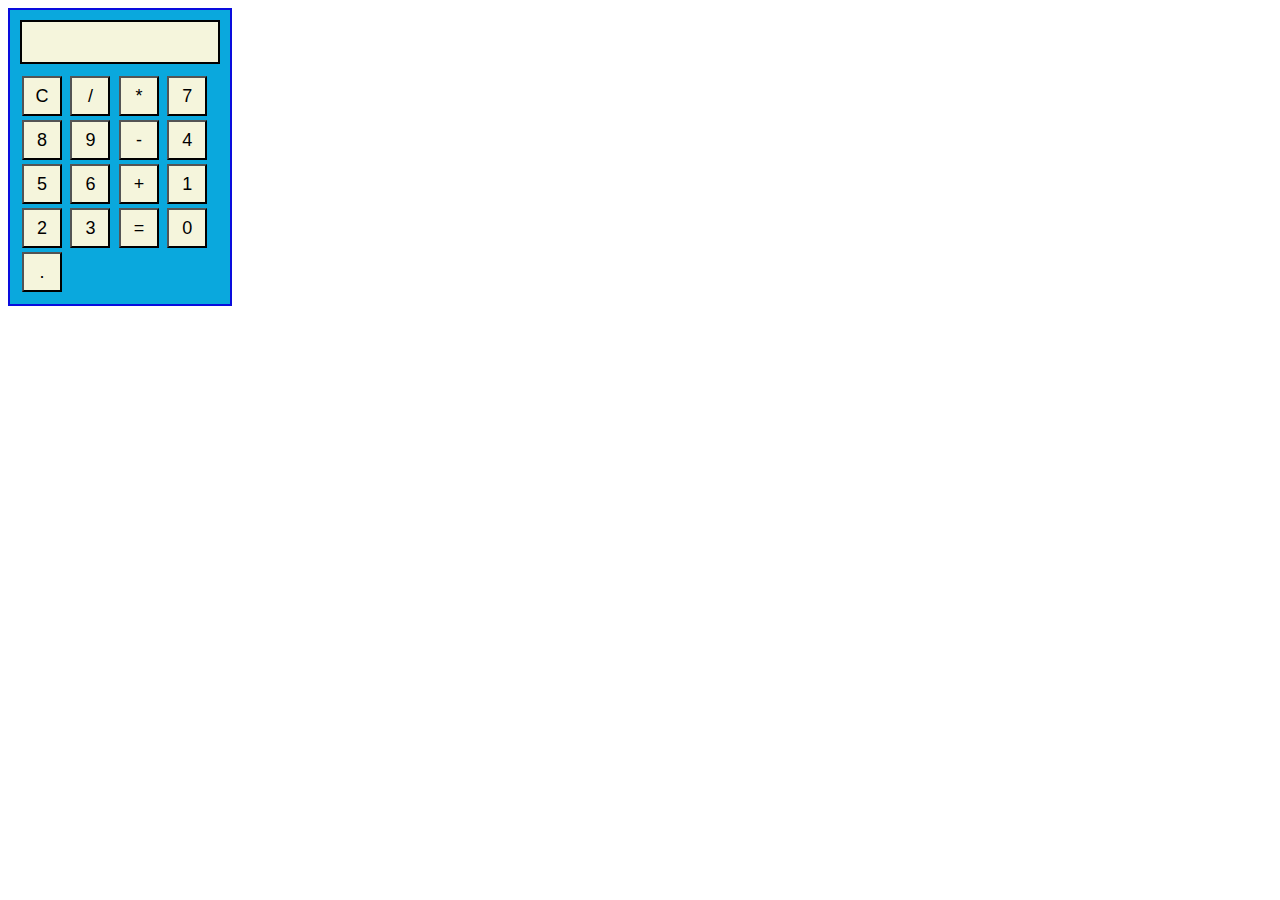
<file: basic calculator.html>
<!DOCTYPE html>
<html>
<head>
  <title>Basic Calculator</title>
  <style>
    body {
      font-family: Arial, sans-serif;
    }
    #calculator {
      width: 200px;
      border: 2px solid #0a0ddd;
      background-color: #0aa8dd;
      padding: 10px;
    }
    #output {
      height: 40px;
      text-align: right;
      margin-bottom: 10px;
      font-size: 18px;
      background-color: beige;
      border: 2px solid #000000;
    }
    button {
      width: 40px;
      height: 40px;
      font-size: 18px;
      margin: 2px;
      background-color: beige;
    }
  </style>
</head>
<body>
  <div id="calculator">
    <div id="output"></div>
    <button onclick="clearOutput()">C</button>
    <button onclick="appendToOutput('/')">/</button>
    <button onclick="appendToOutput('*')">*</button>
    <button onclick="appendToOutput('7')">7</button>
    <button onclick="appendToOutput('8')">8</button>
    <button onclick="appendToOutput('9')">9</button>
    <button onclick="appendToOutput('-')">-</button>
    <button onclick="appendToOutput('4')">4</button>
    <button onclick="appendToOutput('5')">5</button>
    <button onclick="appendToOutput('6')">6</button>
    <button onclick="appendToOutput('+')">+</button>
    <button onclick="appendToOutput('1')">1</button>
    <button onclick="appendToOutput('2')">2</button>
    <button onclick="appendToOutput('3')">3</button>
    <button onclick="calculate()">=</button>
    <button onclick="appendToOutput('0')">0</button>
    <button onclick="appendToOutput('.')">.</button>
  </div>

  <script>
    function appendToOutput(value) {
      document.getElementById("output").textContent += value;
    }

    function clearOutput() {
      document.getElementById("output").textContent = "";
    }

    function calculate() {
      const output = document.getElementById("output").textContent;
      let result;
      try {
        result = eval(output); // This is not recommended for a production calculator due to security concerns.
      } catch (error) {
        result = "Error";
      }
      document.getElementById("output").textContent = result;
    }
  </script>
</body>
</html>
</file>
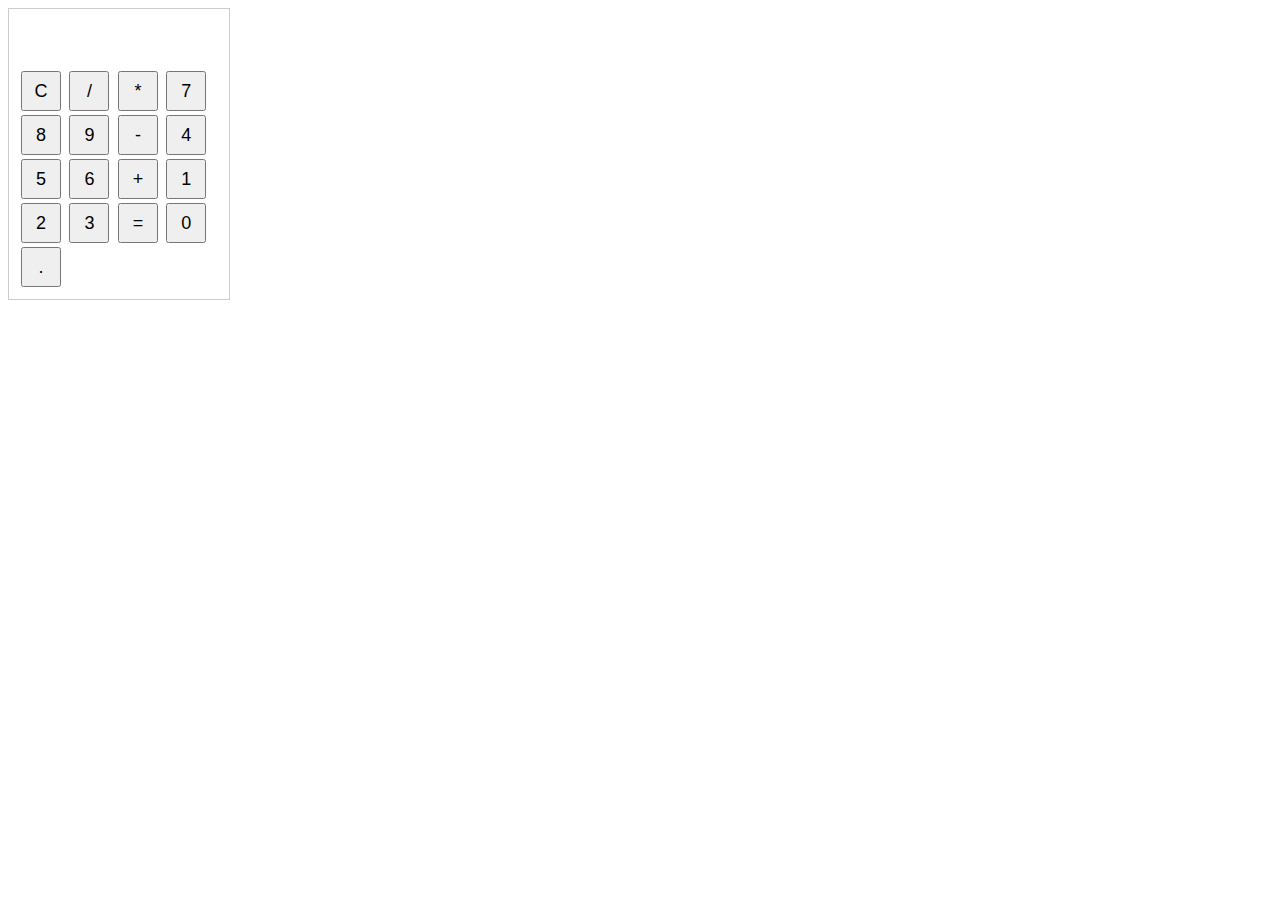
<file: calculator.html>
<!DOCTYPE html>
<html>
<head>
  <title>Basic Calculator</title>
  <style>
    body {
      font-family: Arial, sans-serif;
    }
    #calculator {
      width: 200px;
      border: 1px solid #ccc;
      padding: 10px;
    }
    #output {
      height: 40px;
      text-align: right;
      margin-bottom: 10px;
      font-size: 18px;
    }
    button {
      width: 40px;
      height: 40px;
      font-size: 18px;
      margin: 2px;
    }
  </style>
</head>
<body>
  <div id="calculator">
    <div id="output"></div>
    <button onclick="clearOutput()">C</button>
    <button onclick="appendToOutput('/')">/</button>
    <button onclick="appendToOutput('*')">*</button>
    <button onclick="appendToOutput('7')">7</button>
    <button onclick="appendToOutput('8')">8</button>
    <button onclick="appendToOutput('9')">9</button>
    <button onclick="appendToOutput('-')">-</button>
    <button onclick="appendToOutput('4')">4</button>
    <button onclick="appendToOutput('5')">5</button>
    <button onclick="appendToOutput('6')">6</button>
    <button onclick="appendToOutput('+')">+</button>
    <button onclick="appendToOutput('1')">1</button>
    <button onclick="appendToOutput('2')">2</button>
    <button onclick="appendToOutput('3')">3</button>
    <button onclick="calculate()">=</button>
    <button onclick="appendToOutput('0')">0</button>
    <button onclick="appendToOutput('.')">.</button>
  </div>

  <script>
    function appendToOutput(value) {
      document.getElementById("output").textContent += value;
    }

    function clearOutput() {
      document.getElementById("output").textContent = "";
    }

    function calculate() {
      const output = document.getElementById("output").textContent;
      let result;
      try {
        result = eval(output); // This is not recommended for a production calculator due to security concerns.
      } catch (error) {
        result = "Error";
      }
      document.getElementById("output").textContent = result;
    }
  </script>
</body>
</html>
</file>
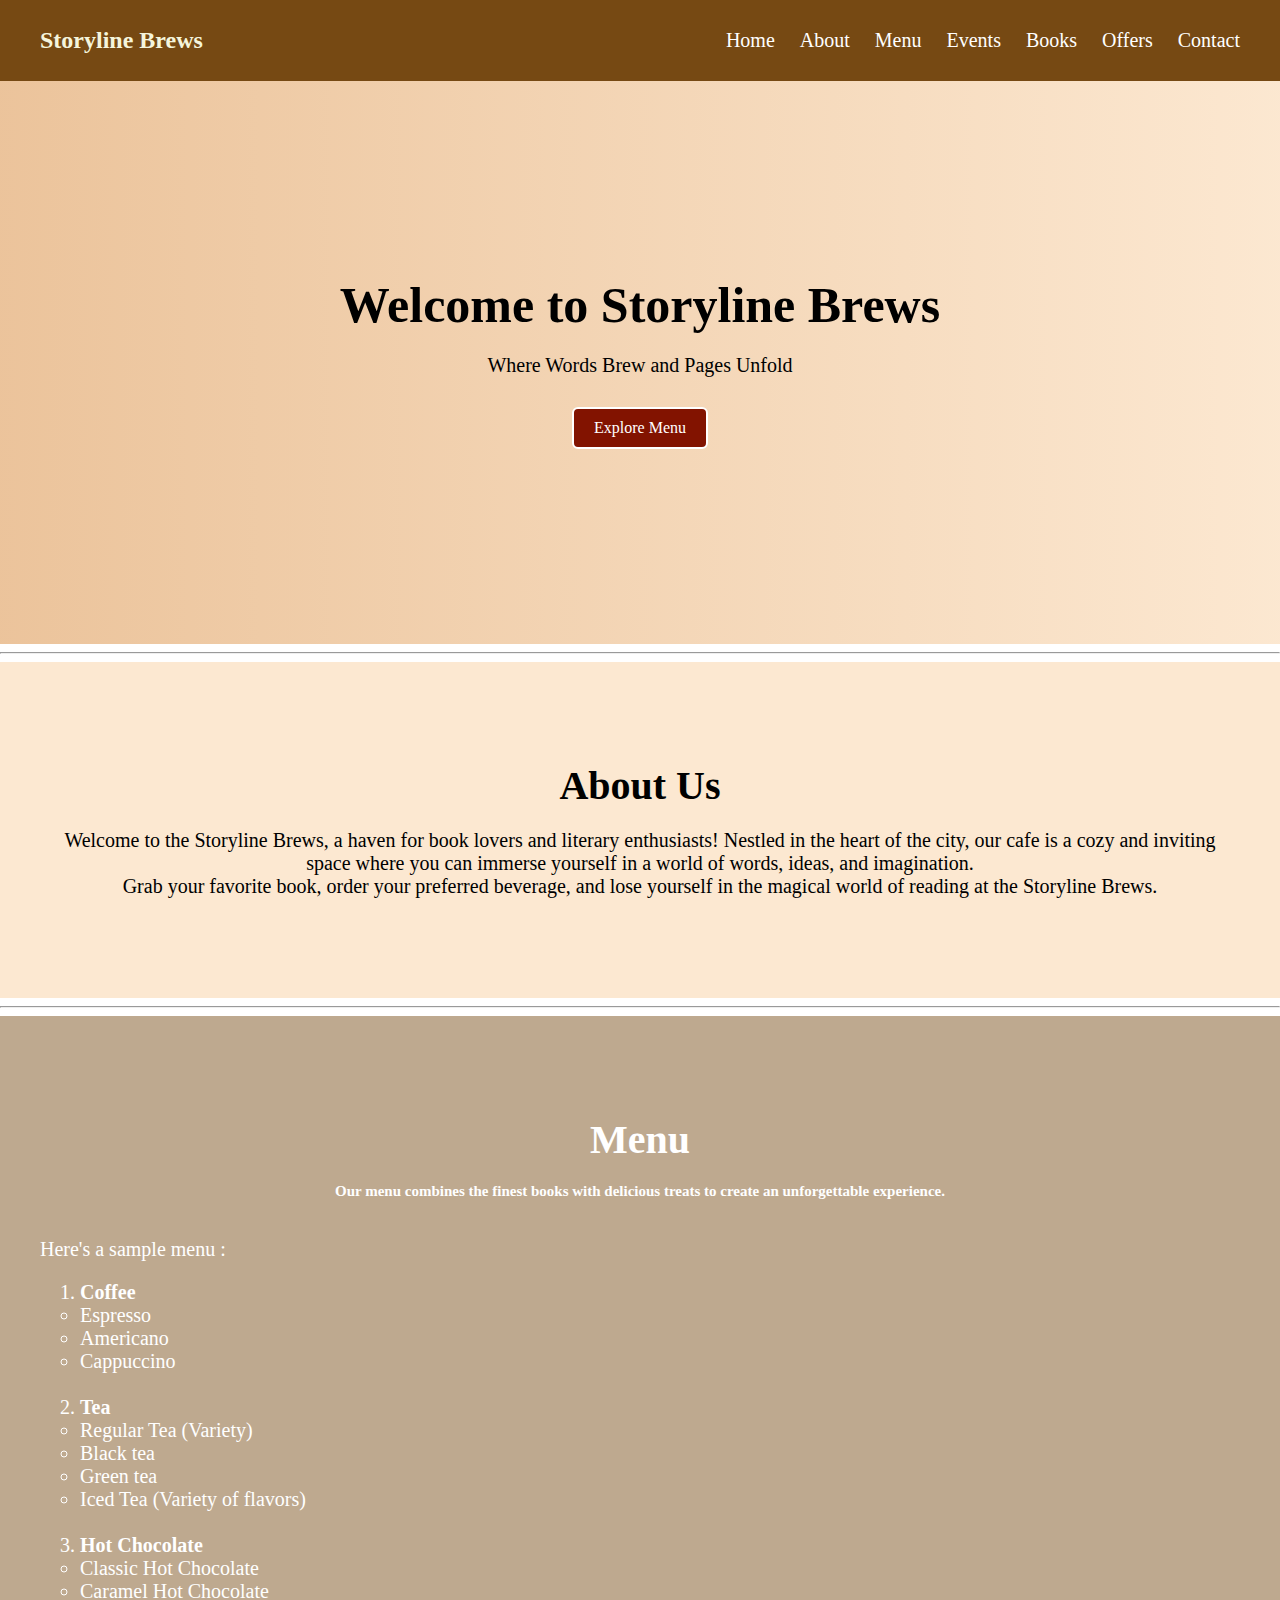
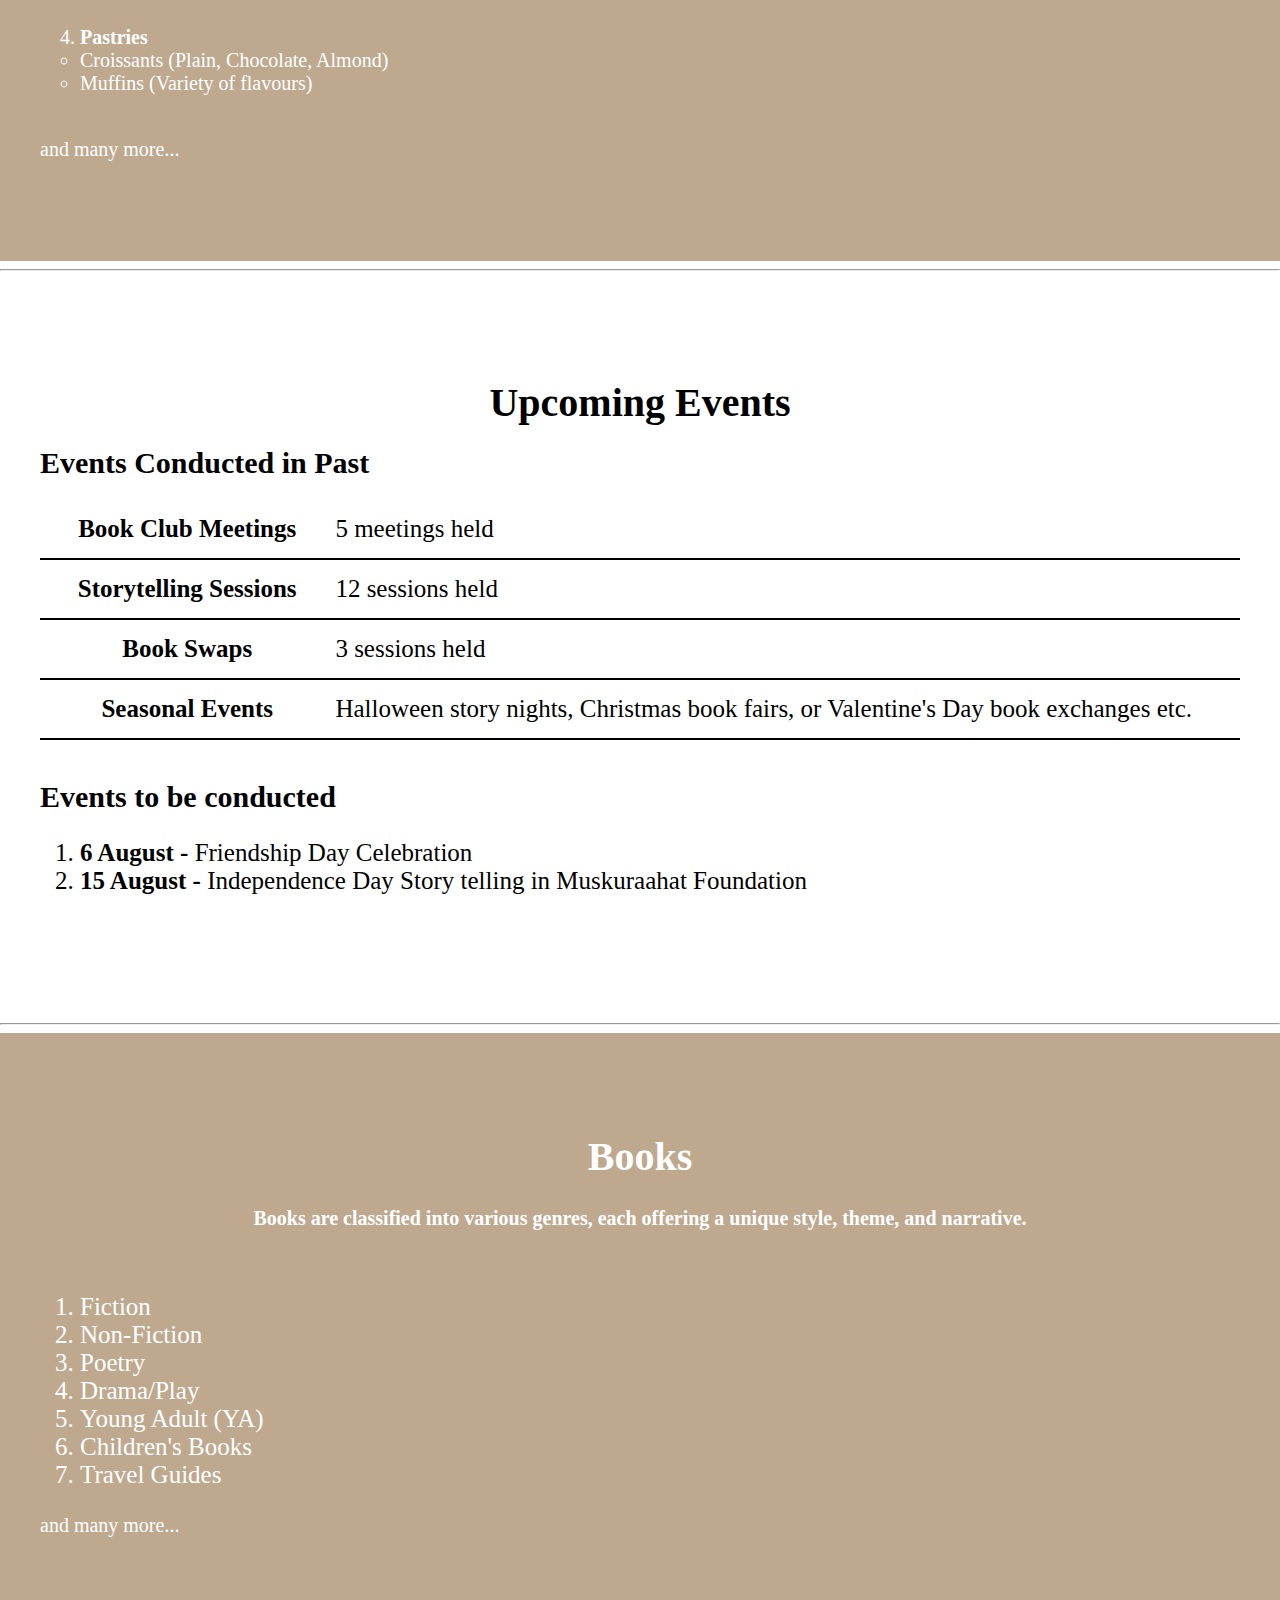
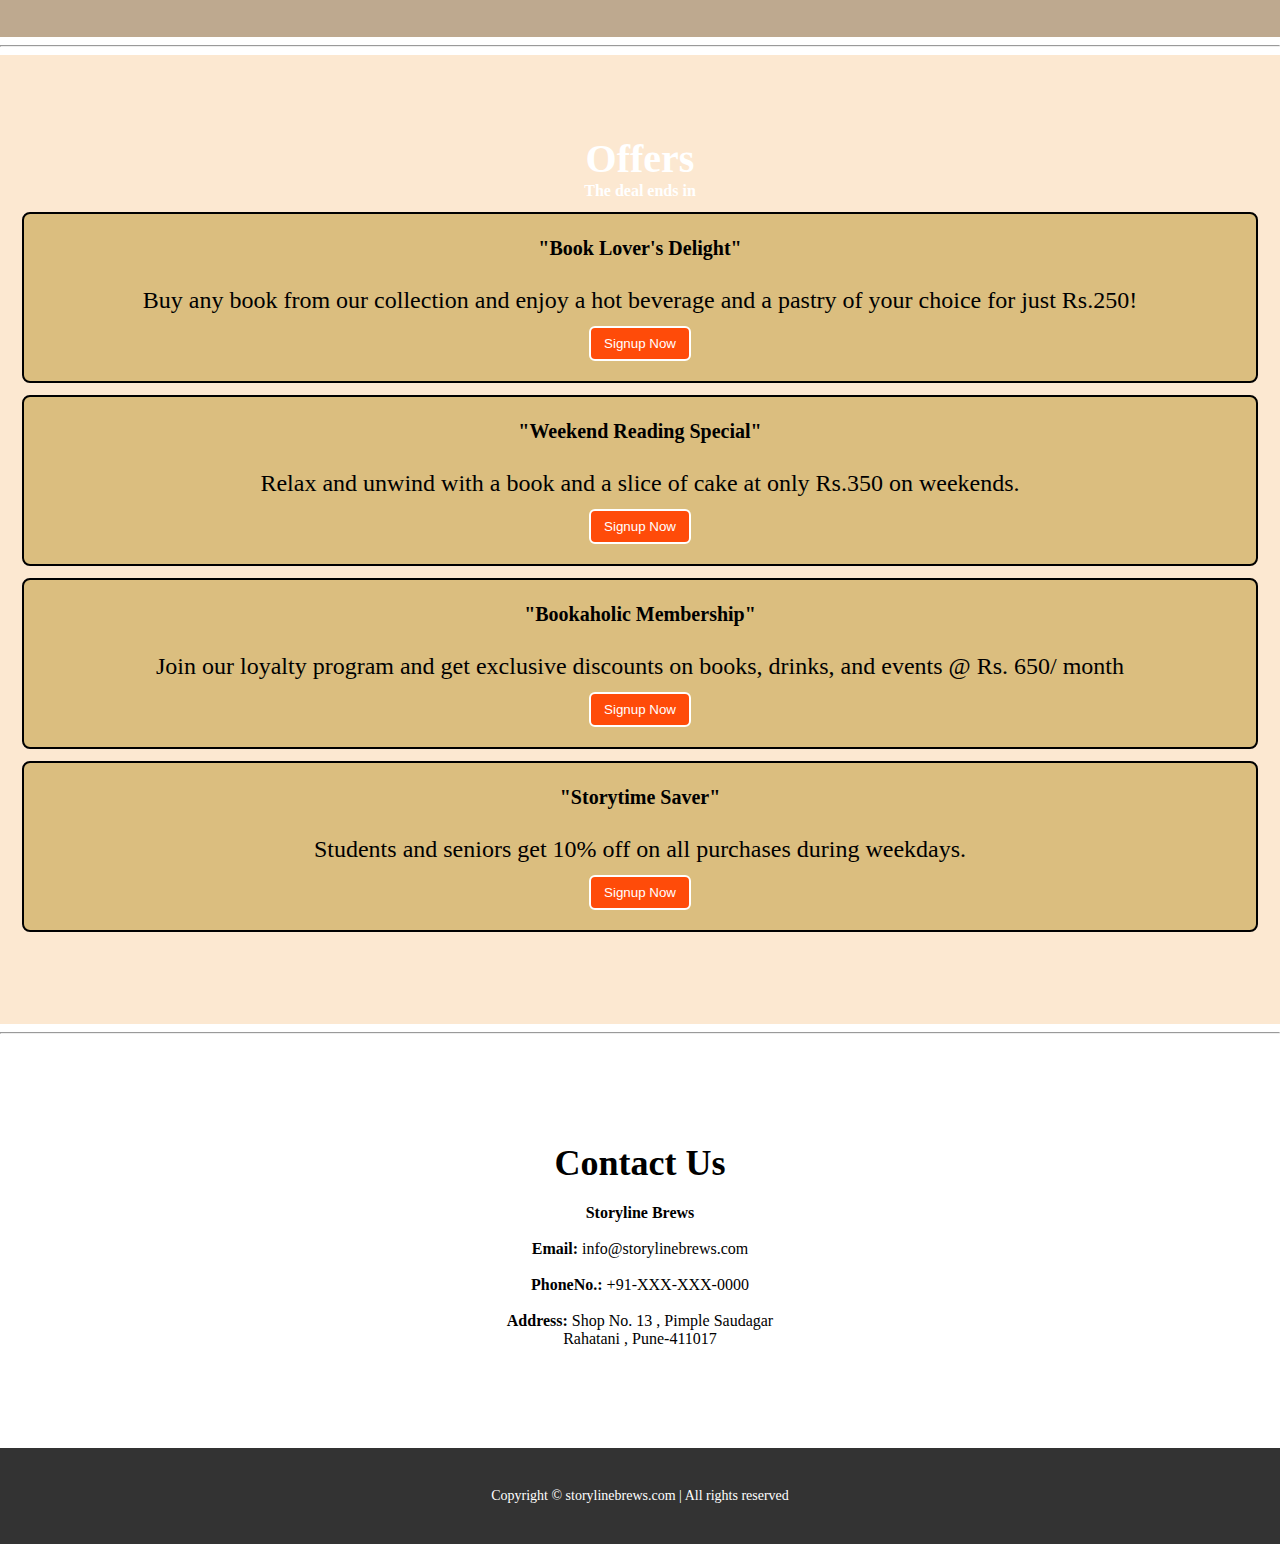
<file: lpp.html>
<!DOCTYPE html>
<html lang="en">
<head>
  <meta charset="UTF-8">
  <meta name="viewport" content="width=device-width, initial-scale=1.0">
  <title>Storyline Brews</title>
  <link rel="stylesheet" href="styles.css">
  <script src="script.js"></script>
</head>
<body>
  <!-- Navigation -->
  <nav>
    <div class="container">
      <h1 class="logo">Storyline Brews</h1>
      <ul class="menu">
        <li><a href="#home">Home</a></li>
        <li><a href="#about">About</a></li>
        <li><a href="#menu">Menu</a></li>
        <li><a href="#events">Events</a></li>
        <li><a href="#books">Books</a></li>
        <li><a href="#offers">Offers</a></li>
        <li><a href="#contact">Contact</a></li>
        
      </ul>
    </div>
  </nav>

  <!-- Hero Section -->
  <header class="hero">
    <div class="container">
      <h1>Welcome to Storyline Brews</h1>
      <p>Where Words Brew and Pages Unfold</p>
      <a href="#menu" class="btn">Explore Menu</a>
    </div>
  </header>

  <!-- About Section -->

<hr>
  <section id="about" class="about">
    <div class="container">
      <h2>About Us</h2>
      <p>Welcome to the Storyline Brews, a haven for book lovers and literary enthusiasts! 
        Nestled in the heart of the city, our cafe is a cozy and inviting space where you can immerse 
        yourself in a world of words, ideas, and imagination.</p>
        <p>Grab your favorite book, order your preferred beverage, 
        and lose yourself in the magical world of reading at the Storyline Brews. </p>

    </div>
  </section>
</hr>
<hr>
  <!-- Menu Section -->
  <section id="menu" class="menu-section">
    <div class="container">
      <h2>Menu</h2>
      <h4>Our menu combines the finest books with delicious treats to create an unforgettable experience.</h4><br/>
      <p>Here's a sample menu :</p>

      <ol>
        <li><b>Coffee</b>
        <ul>
            <li>Espresso</li>
            <li>Americano</li>
            <li>Cappuccino</li>
        </ul>
        </li><br/>
        
        <li><b>Tea</b>
          <ul>
            <li>Regular Tea (Variety)</li>
            <li>Black tea</li>
            <li>Green tea</li>
            <li>Iced Tea (Variety of flavors)</li>
          </ul>
        </li><br/>

        <li><b>Hot Chocolate</b>
            <ul>
              <li>Classic Hot Chocolate</li>
              <li>Caramel Hot Chocolate</li>
            </ul>
          </li><br/>

          <li><b>Pastries</b>
            <ul>
              <li>Croissants (Plain, Chocolate, Almond)</li>
              <li>Muffins (Variety of flavours)</li>
            </ul>
          </li><br/>

      </ol>
      <p>and many more...</p>
    </div>
  </section>
</hr>
<hr>
  <!-- Events Section -->
  <section id="events" class="events">
    <div class="container">
      <h2>Upcoming Events</h2>
      
      <section class="section2">
        <h1>Events Conducted in Past</h1>
          <div>
              <table class="table text-center">
                
                <tbody>
                  <tr>
                    <th scope="row" class="text-start">Book Club Meetings</th>
                    <td>5 meetings held</svg></td>
                    
                  </tr>
                  <tr>
                    <th scope="row" class="text-start">Storytelling Sessions</th>
                     <td>12 sessions held</svg></td>

                  </tr>
                </tbody>
        
                <tbody>
                  <tr>
                    <th scope="row" class="text-start">Book Swaps</th>
                    <td>3 sessions held</svg></td>

                  </tr>
                  <tr>
                    <th scope="row" class="text-start">Seasonal Events</th>
                    <td>Halloween story nights, Christmas book fairs, or Valentine's Day book exchanges etc.</svg></td>
                  </tr>
              </tbody>
              </table>
            <h1>Events to be conducted</h1>
              <ol>
                <li><b>6 August - </b>Friendship Day Celebration </li>
                <li><b>15 August - </b> Independence Day Story telling in Muskuraahat Foundation</li>
              </ol>
      </section>
      
      </div>
  </section>
</hr>
<hr>
  <!-- Book Genre Section -->
  <section id="books" class="book-section">
    <div class="container">
      <h2>Books</h2>
      <h4>Books are classified into various genres, each offering a unique style, theme, and narrative. </h4><br/>
      <ol>
        <li>Fiction</li>
        <li>Non-Fiction</li>
        <li>Poetry</li>
        <li>Drama/Play</li>
        <li>Young Adult (YA)</li>
        <li>Children's Books</li>
        <li>Travel Guides</li>
      </ol>

      <p>and many more...</p>
    </div>
  </section>
</hr>
<hr>
                    <section id = "offers"class="section3">
                        <h1 class="text-center my-2">Offers</h1>
                        <!-- Display the countdown timer in an element -->
                        <p class="deal text-center"><b>The deal ends in <span id="demo"></span></b></p>
                     
                        <div class="boxes flex justify-center">
                            <div class="box">
                                <h2>"Book Lover's Delight"</h2>
                                <ul>
                                    <li class="highlighted">Buy any book from our collection and enjoy a hot beverage and a pastry of your choice for just Rs.250!</li>
                                    <li><button class="btn">Signup Now</button></li>
                                </ul>
                            </div>
                            <div class="box">
                                <h2>"Weekend Reading Special"</h2>
                                <ul>
                                    <li class="highlighted"> Relax and unwind with a book and a slice of cake at only Rs.350 on weekends.</li>
                                    <li><button class="btn">Signup Now</button></li>
                                </ul>
                            </div>
                            <div class="box">
                                <h2>"Bookaholic Membership"</h2>
                                <ul>
                                    <li class="highlighted">Join our loyalty program and get exclusive discounts on books, drinks, and events @ Rs. 650/ month</li>
                                    <li><button class="btn">Signup Now</button></li>
                                </ul>
                            </div>
                            <div class="box">
                                <h2>"Storytime Saver"</h2>
                                <ul>
                                    <li class="highlighted">Students and seniors get 10% off on all purchases during weekdays.</li>
                                    <li><button class="btn">Signup Now</button></li>
                                </ul>
                            </div>
        
                        </div>
                    </section>
</hr>

<hr>
  <!-- Contact Section -->
  <section id="contact" class="contact">
    <div class="container">
      <h2>Contact Us</h2>
      <p> <b>Storyline Brews</b> <br><br><b> Email:</b> info@storylinebrews.com <br><br><b>PhoneNo.:</b>  +91-XXX-XXX-0000 <br><br><b>Address:</b>  Shop No. 13 , Pimple Saudagar<br>Rahatani , Pune-411017</p>
    </div>
  </section>
</hr>

  
  <!-- Footer -->
  <footer class="footer">
    <div class="container">
      <p>Copyright &copy; storylinebrews.com | All rights reserved</p>
    </div>
  </footer>
</body>
</html>
</file>
<file: styles.css>
/* Reset some default styles */
body, h1, h2, p, ul, li {
    margin: 0;
    padding: 0;
  }
  
  body {
    font-family: Georgia, 'Times New Roman', Times, serif;
  }
  
  /* Global styles */
  .container {
    max-width: 1200px;
    margin: 0 auto;
    padding: 20px;
  }
  
  /* Navigation */
  nav {
    background-color: #764913;
    color: beige;
    font-size: 20px;
    padding: 7px 0;
  }
  
  nav .container {
    display: flex;
    justify-content: space-between;
    align-items: center;
  }
  
  nav .logo {
    font-size: 24px;
  }
  
  nav ul.menu {
    list-style: none;
  }
  
  nav ul.menu li {
    display: inline-block;
    margin-left: 20px;
  }
  
  nav ul.menu li a {
    text-decoration: none;
    color: #ffffff;
  }
  
  /* Hero Section */
  .hero {
    background-image: linear-gradient(to right, rgba(207, 108, 8, 0.405), rgba(247, 197, 140, 0.405)), url(https://images.lifestyleasia.com/wp-content/uploads/sites/7/2022/02/04091954/shutterstock_692337445-min-1354x900.jpg);
    background-size: cover;
    background-position: center;

    color: #000000;
    text-align: center;
    padding: 175px 0;
  }
  
  .hero h1 {
    font-size: 50px;
  }
  
  .hero p {
    font-size: 20px;
    margin-top: 20px;
  }
  
  .hero .btn {
    display: inline-block;
    padding: 10px 20px;
    background-color: #821300;
    color: #FFF;
    text-decoration: none;
    margin-top: 30px;
  }
  
  /* About Section */
  .about {
    background-color: rgba(247, 197, 140, 0.405);
    padding: 80px 0;
  }
  
  .about h2 {
    font-size: 40px;
    text-align: center;
    margin-bottom: 20px;
  }
  
  .about p {
    font-size: 20px;
    text-align: center;
  }
  
  /* Menu Section */
  .menu-section {
    color: white;
    background-image:url(https://wallpapercave.com/wp/wp8744615.jpg); 
    background-color: #76491379;
    padding: 80px 0;
  }
  
  .menu-section h2 {
    font-size: 40px;
    text-align: center;
    margin-bottom: 20px;
  }

  .menu-section h4 {
    font-size: 15px;
    text-align: center;
    margin-bottom: 20px;
  }
  
  .menu-section p {
    font-size: 20px;
    text-align: left;
  }

  .menu-section ol {
    font-size: 20px;
    text-align: left;
  }
  
  /* Events Section */
  .events {
    background-image: url(https://wallpapers.com/images/featured/brown-aesthetic-wdan69t9mhfvfwqx.jpg); 
    padding: 80px 0;
  }
  
  .events h2 {
    font-size: 40px;
    text-align: center;
    margin-bottom: 20px;
  }

  .section2 table{
    font-size: 25px;
    width: 100%;
    margin-bottom: 40px;
    margin-top: 20px;
    border-collapse: collapse;
}

.section2 table th{ 
    font-size: 25px;
    width: 23vw; 
    border-bottom: 2px solid black;
    padding: 15px 0;
} 

.section2 table td{   
    font-size: 25px;
    border-bottom: 2px solid black; 
} 
.section2 h1 {
    font-size: 30px;
    margin-bottom: 20px;
  }

  .section2 ol {
    font-size: 25px;
    margin-bottom: 20px;
  }

  /* Book Section */
  .book-section {
    color: white;
    background-image: url(https://wallpapercave.com/wp/wp8829387.jpg); 
    background-color: #76491379;
    padding: 80px 0;
  }
  
  .book-section h2 {
    font-size: 40px;
    text-align: center;
    margin-bottom: 20px;
  }

  .book-section h4 {
    font-size: 20px;
    text-align: center;
    margin-bottom: 20px;
  }
  
  .book-section p {
    font-size: 20px;
    text-align: left;
  }

  .book-section ol {
    font-size: 25px;
    text-align: left;
  }

/* Offers Section */
.section3{
    color: #000000;
    background-image: url(https://wallpaperaccess.com/full/124383.jpg); 
    background-color: rgba(247, 197, 140, 0.405);
    padding: 80px 0;
}

.section3 h1{
    color: #FFF;
    font-size: 40px;
    text-align: center;
}

.section3 p{
    color: #FFF;
    padding: 0 8vw;
    text-align: center;
}

.box{
    background-color: rgb(219, 190, 127);
    color: #000000;
    padding: 8px 0;
    margin: 12px 22px;
    min-width: 20vw;
    border: 2px solid rgb(0, 0, 0);
    border-radius: 8px;
    text-align: center;
}

.box h2{
    font-size: 20px;
    padding: 15px 0;
}


.box ul{
    
    list-style-type: none;
}

.box ul li{
    font-size: 1.5rem;
   margin: 12px 2px;
}

.buttons{
    display: flex;
    justify-content: center;
    align-items: center;
    margin: 12px;
}
.btn{
    padding:8px 13px;
    border: 2px solid white;
    border-radius: 6px;
    cursor: pointer;
    color: white;
    background-color: rgb(255, 75, 9);
    
}

  /* Contact Section */
  .contact {
    padding: 80px 0;
    text-align: center;
    background-image: url(https://img.freepik.com/free-vector/heart-background-desktop-wallpaper-cute-vector_53876-144637.jpg?w=2000);
  }
  
  .contact h2 {
    font-size: 36px;
    text-align: center;
    margin-bottom: 20px;
  }


  /* Footer */
  .footer {
    background-color: #333;
    color: #FFF;
    text-align: center;
    padding: 20px;
  }
  
  .footer p {
    font-size: 14px;
  }
</file>
